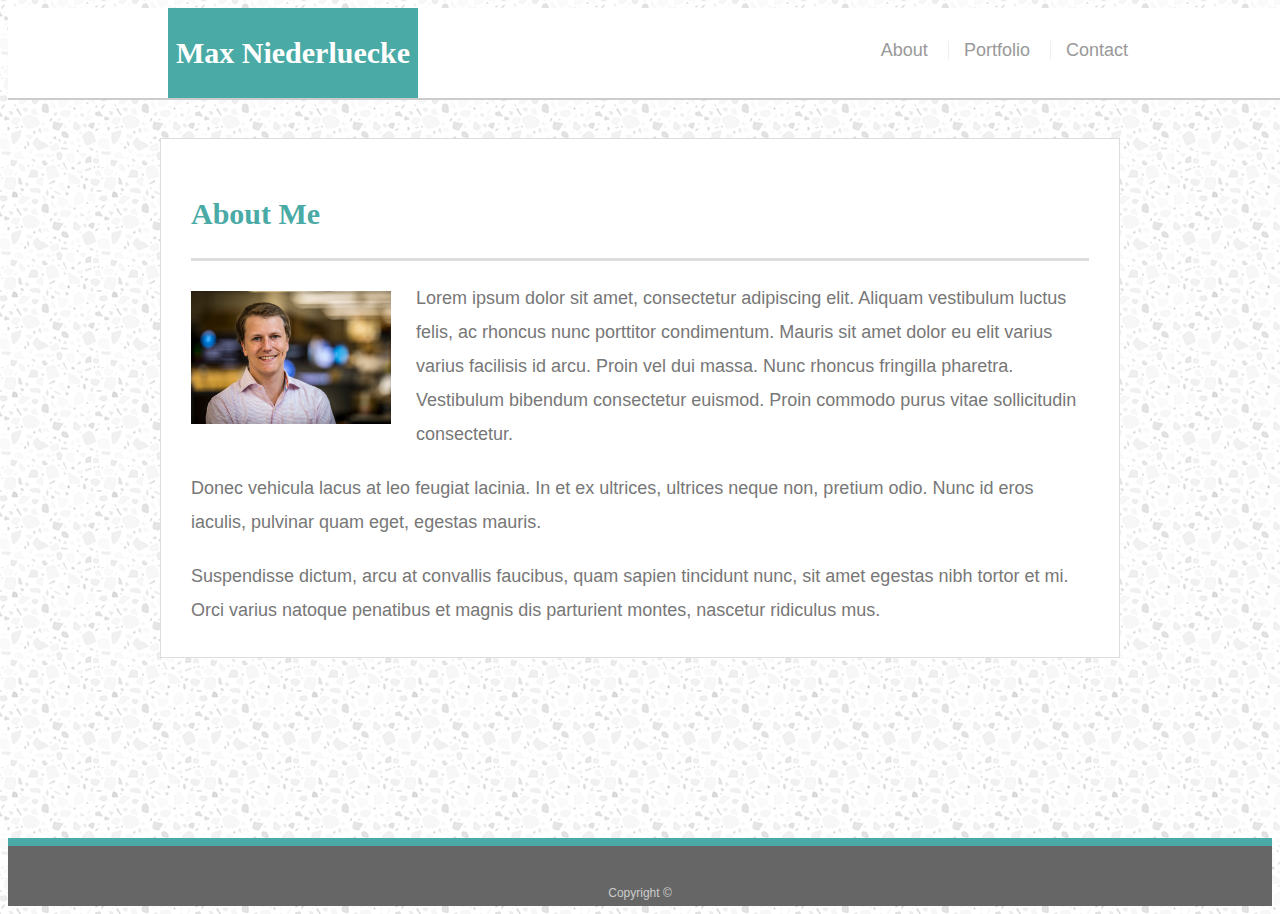
<file: index.html>
<!doctype html>
<html lang="en-us">

<head>
  <meta charset="UTF-8">
  <meta name="viewport" content="width=device-width, initial-scale=1.0">
  <title>About |  Max Niederluecke</title>
  <link rel="stylesheet" type="text/css" href="assets/css/style.css">
</head>

<body>

  <header id="masthead">
    <div class="container">
      <a href="index.html" id="logo">Max Niederluecke</a>
      <nav>
        <a href="index.html">About</a>
        <a href="portfolio.html">Portfolio</a>
        <a href="contact.html">Contact</a>
      </nav>
    </div>
  </header>

  <div id="main-container" class="container">
    <section class="main-section">
      <h1>About Me</h1>

      <img src="assets/images/photo.jpg" class="auth-image" alt="Max Niederluecke">

      <p>Lorem ipsum dolor sit amet, consectetur adipiscing elit. Aliquam vestibulum luctus felis, ac rhoncus nunc porttitor condimentum. Mauris sit amet dolor eu elit varius varius facilisis id arcu. Proin vel dui massa. Nunc rhoncus fringilla pharetra. Vestibulum bibendum consectetur euismod. Proin commodo purus vitae sollicitudin consectetur.</p>

      <p>Donec vehicula lacus at leo feugiat lacinia. In et ex ultrices, ultrices neque non, pretium odio. Nunc id eros iaculis, pulvinar quam eget, egestas mauris.</p>

      <p>Suspendisse dictum, arcu at convallis faucibus, quam sapien tincidunt nunc, sit amet egestas nibh tortor et mi. Orci varius natoque penatibus et magnis dis parturient montes, nascetur ridiculus mus.</p>

    </section>

  </div>

  <footer>
    <div class="container">
      Copyright &copy; 
    </div>
  </footer>
</body>

</html>
</file>
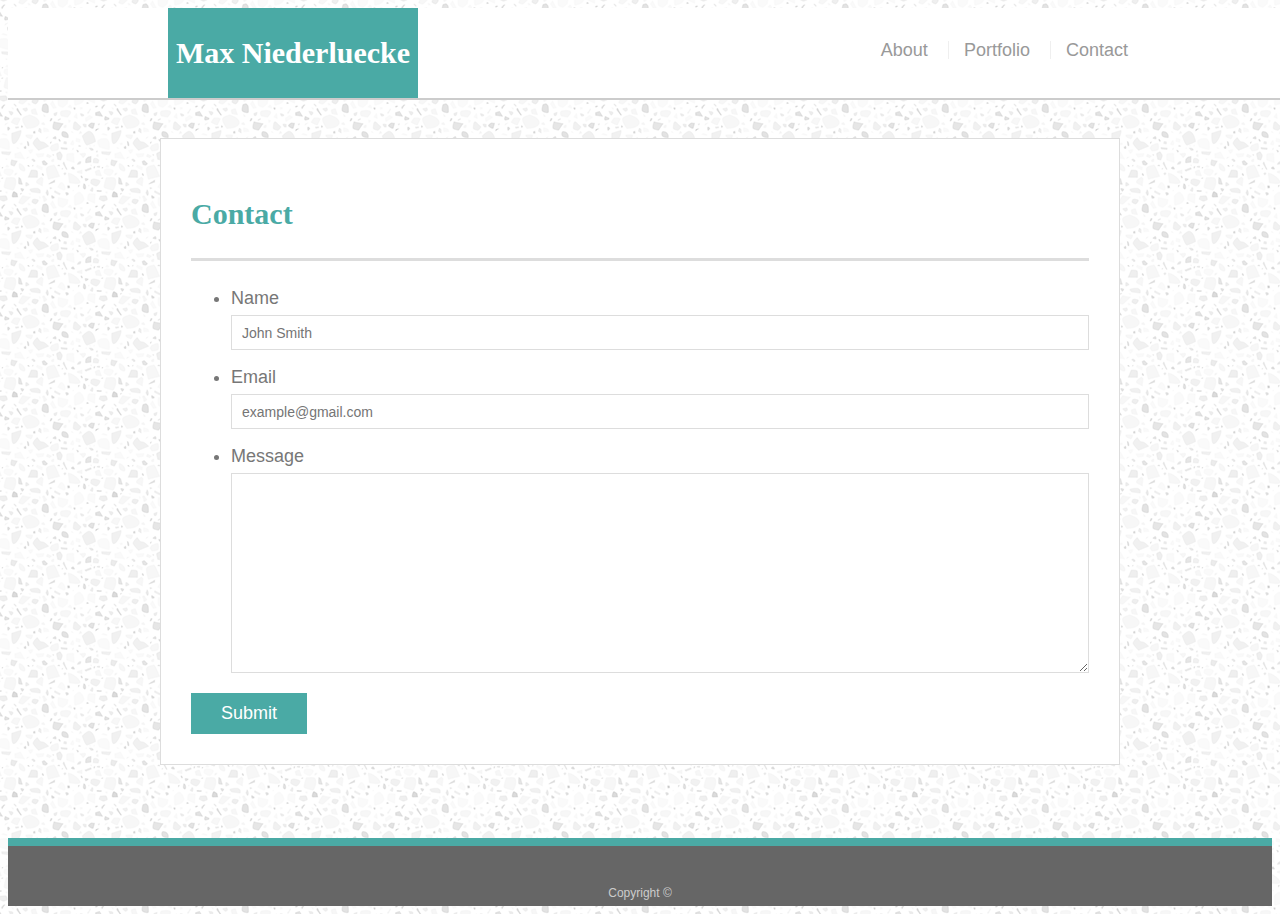
<file: contact.html>
<!doctype html>
<html lang="en-us">

<head>
  <meta charset="UTF-8">
  <meta name="viewport" content="width=device-width, initial-scale=1.0">
  <title>Contact | Max Niederluecke</title>
  <link rel="stylesheet" type="text/css" href="assets/css/style.css">
</head>

<body>

  <header id="masthead">
    <div class="container">
      <a href="index.html" id="logo">Max Niederluecke</a>
      <nav>
        <a href="index.html">About</a>
        <a href="portfolio.html">Portfolio</a>
        <a href="contact.html">Contact</a>
      </nav>
    </div>
  </header>

  <div id="main-container" class="container">
    <section class="main-section">
      <h1>Contact</h1>

      <form id="contact-form">
        <ul>
          <li>
            <label for="name">Name</label>
            <input type="text" id="name" name="name" placeholder="John Smith" required="required">
          </li>
          <li>
            <label for="email">Email</label>
            <input type="email" id="email" name="email" placeholder="example@gmail.com" required="required">
          </li>
          <li>
            <label for="message">Message</label>
            <textarea id="message" name="message" required="required"></textarea>
          </li>
        </ul>
        <input type="submit">
      </form>

    </section>

  </div>

  <footer>
    <div class="container">
      Copyright &copy; 
    </div>
  </footer>
</body>

</html>
</file>
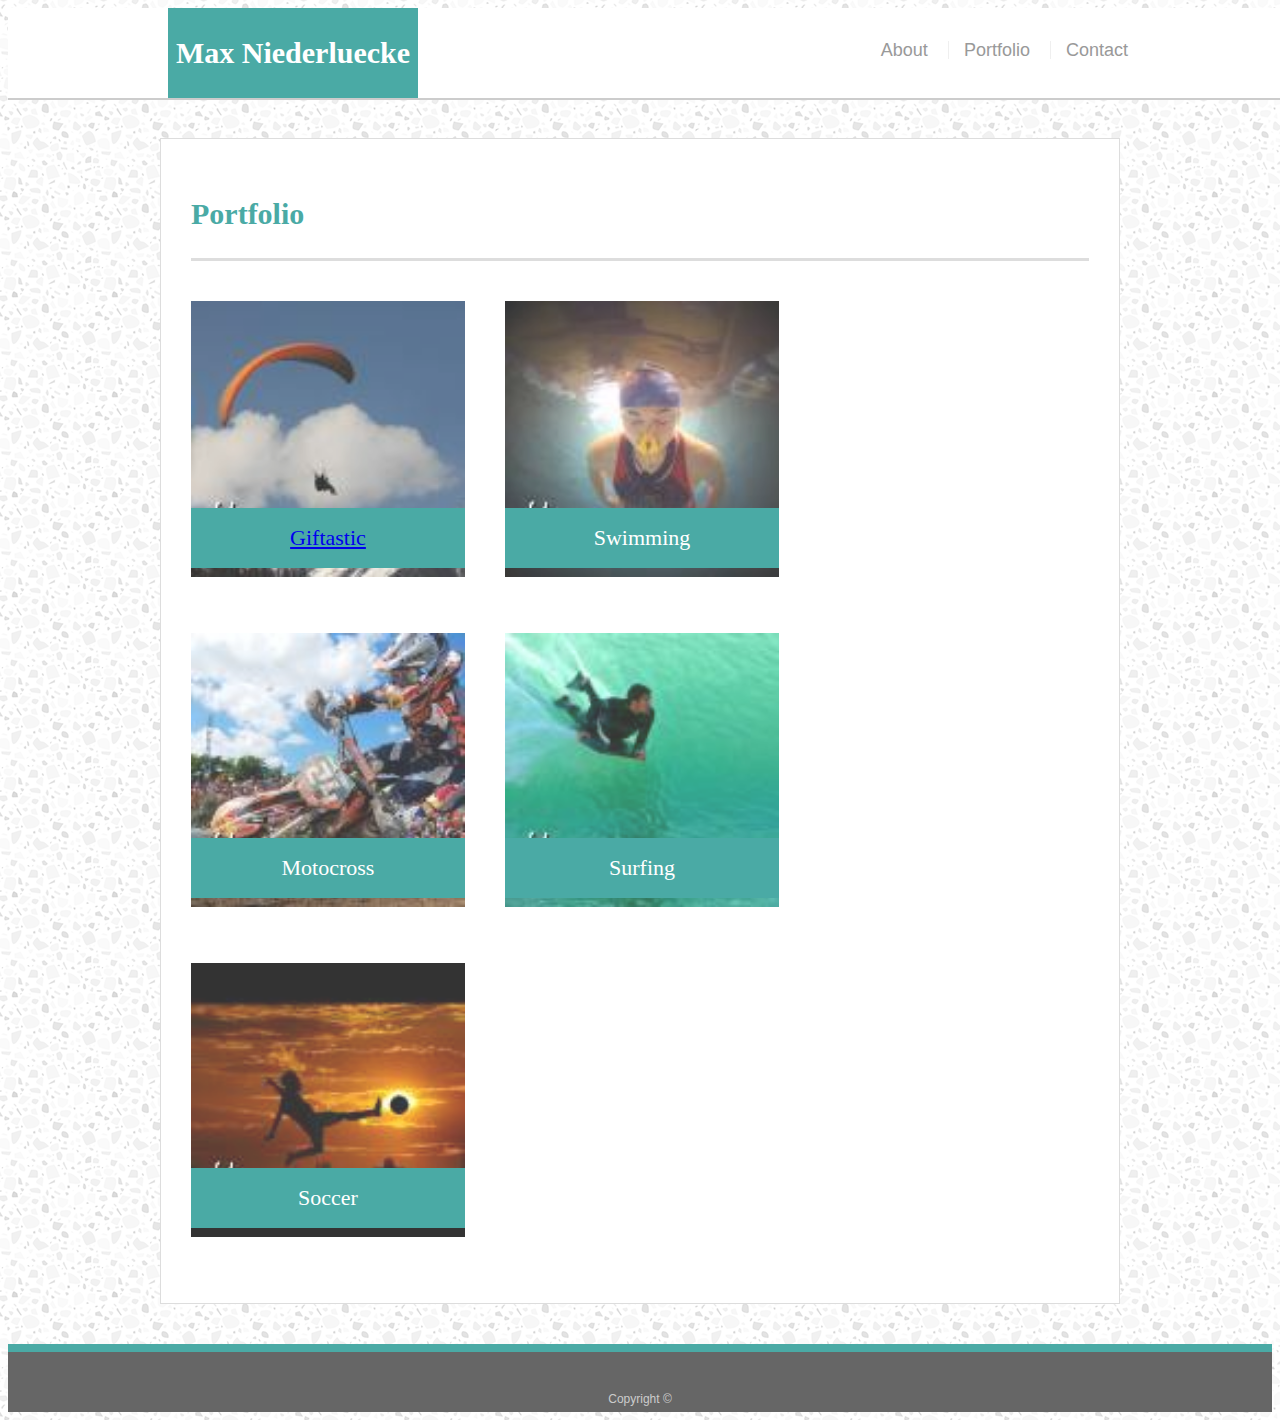
<file: portfolio.html>
<!doctype html>
<html lang="en-us">

<head>
  <meta charset="UTF-8">
  <meta name="viewport" content="width=device-width, initial-scale=1.0">
  <title>Portfolio | Max Niederluecke</title>
  <link rel="stylesheet" type="text/css" href="assets/css/style.css">
</head>

<body>

  <header id="masthead">
    <div class="container">
      <a href="index.html" id="logo">Max Niederluecke</a>
      <nav>
        <a href="index.html">About</a>
        <a href="portfolio.html">Portfolio</a>
        <a href="contact.html">Contact</a>
      </nav>
    </div>
  </header>

  <div id="main-container" class="container">
    <section class="main-section">
      <h1>Portfolio</h1>

      <div class="work">
        <img src="assets/images/cc.jpeg" alt="Giftastic">
        
        <h3>
          <a href="https://maxniederluecke.github.io/Giftastic/">Giftastic</a>
        </h3>
      </div>
      <div class="work">
        <img src="assets/images/cc-2.jpeg" alt="Swimming">

        <h3>Swimming</h3>
      </div>
      <div class="work">
        <img src="assets/images/cc-4.jpeg" alt="Motocross">

        <h3>Motocross</h3>
      </div>
      <div class="work">
        <img src="assets/images/cc-5.jpeg" alt="Surfing">

        <h3>Surfing</h3>
      </div>
      <div class="work">
        <img src="assets/images/cc-6.jpeg" alt="Soccer">

        <h3>Soccer</h3>
      </div>

    </section>

  </div>

  <footer>
    <div class="container">
      Copyright &copy; 
    </div>
  </footer>
</body>

</html>
</file>
<file: assets/css/style.css>
body {
  font-family: Arial, "Helvetica Neue", Helvetica, sans-serif;
  font-size: 18px;
  line-height: 34px;
  color: #777;
  background: url("../images/light-grey-terrazzo.png");
}

* {
  box-sizing: border-box;
}

/* general */

.container {
  width: 100%;
  max-width: 960px;
  margin: 0 auto;
  clear: both;
}

h1,
h2,
h3,
p {
  margin-bottom: 20px;
}

p:last-child {
  margin-bottom: 0;
}

h1,
h2,
h3 {
  font-family: Georgia, Times, "Times New Roman", serif;
  font-weight: 700;
  color: #4aaaa5;
}

h1 {
  padding-bottom: 20px;
  font-size: 30px;
  line-height: 49px;
  border-bottom: 3px solid #ddd;
}

h2,
h3 {
  font-size: 22px;
}

/* header */

#masthead {
  position: fixed;
  z-index: 99;
  width: 100%;
  margin: 0 0 30px;
  overflow: auto;
  color: #fff;
  background: #fff;
  border-bottom: 2px solid #ccc;
}

#logo {
  float: left;
  width: 250px;
  height: 90px;
  font-family: Georgia, Times, "Times New Roman", serif;
  font-size: 30px;
  font-weight: 700;
  line-height: 90px;
  color: #fff;
  text-align: center;
  text-decoration: none;
  background: #4aaaa5;
}

nav {
  float: right;
  margin-top: 25px;
}

nav a {
  display: inline-block;
  padding-left: 15px;
  margin-left: 15px;
  line-height: 18px;
  color: #999;
  text-decoration: none;
  border-left: 1px solid #efefef;
}

nav a:first-child {
  border-left: 0 none;
}

/* footer */

footer {
  padding: 30px 0;
  clear: both;
  font-size: 12px;
  color: #fff;
  color: #ccc;
  text-align: center;
  background: #666;
  border-top: 8px solid #4aaaa5;
  height: 50px;
}

h3, h2 {
  padding-bottom: 20px;
  margin-bottom: 15px;
  line-height: 22px;
  border-bottom: 2px solid #eee;
}

/* main */

#main-container {
  padding-top: 130px;
  min-height: calc(100vh - 70px);
}

.main-section {
  float: left;
  width: 100%;
  max-width: 960px;
  padding: 30px;
  margin: 0 0 40px;
  background: #fff;
  border: 1px solid #ddd;
}

/* portfolio page */

.work {
  position: relative;
  float: left;
  width: 274px;
  margin: 20px 0 25px;
  overflow: auto;
}

.work:nth-child(even) {
  margin-right: 40px;
}

.work img {
  width: 100%;
  border: 0 none;
  opacity: 0.8;
}

.work h3 {
  position: absolute;
  bottom: 20px;
  width: 100%;
  padding: 15px;
  margin-bottom: 0;
  font-weight: 300;
  line-height: 30px;
  color: #fff;
  text-align: center;
  background: #4aaaa5;
  border-bottom: 0;
}

.auth-image {
  float: left;
  width: 200px;
  height: auto;
  margin-top: 10px;
  margin-right: 25px;
}

/* contact page */

#contact-form ul {
  margin-bottom: 20px;
}

#contact-form li {
  margin-bottom: 10px;
}

label,
input[type=text],
input[type=email],
textarea {
  display: block;
  width: 100%;
}

input[type=text],
input[type=email],
textarea {
  height: 35px;
  padding: 0 10px;
  font-size: 14px;
  border: 1px solid #ddd;
}

textarea {
  height: 200px;
}

input[type=submit] {
  padding: 10px 30px;
  font-size: 18px;
  color: #fff;
  cursor: pointer;
  background: #4aaaa5;
  border: 0 none;
}

@media screen and (max-width: 980px) {
  .container {
    width: 748px;
  }
  #main-container {
    width: 440px;
  }
}

@media screen and (max-width: 768px) {
  .container {
    width: 620px;
  }
  #main-container {
    width: 100%;
  }
  .auth-image {
    width: 50%;
}

@media screen and (max-width: 640px) {
  .container {
    width: 100%;
  }
  #main-container {
    margin-left: 10px;
    width: 95%;
  }
  header{
    position: static;
  }
  #logo {
    width: 100%;
    text-align: center;
  }
  nav {
    width: 100%;
    padding-top: 10px;
  }
  nav a {
    width: 30%;
    text-align: center;
    margin-bottom: 10px;
  }
  .work {
    width: 100%;
  }
  .auth-image {
    width: 100%;
  }
}
</file>
